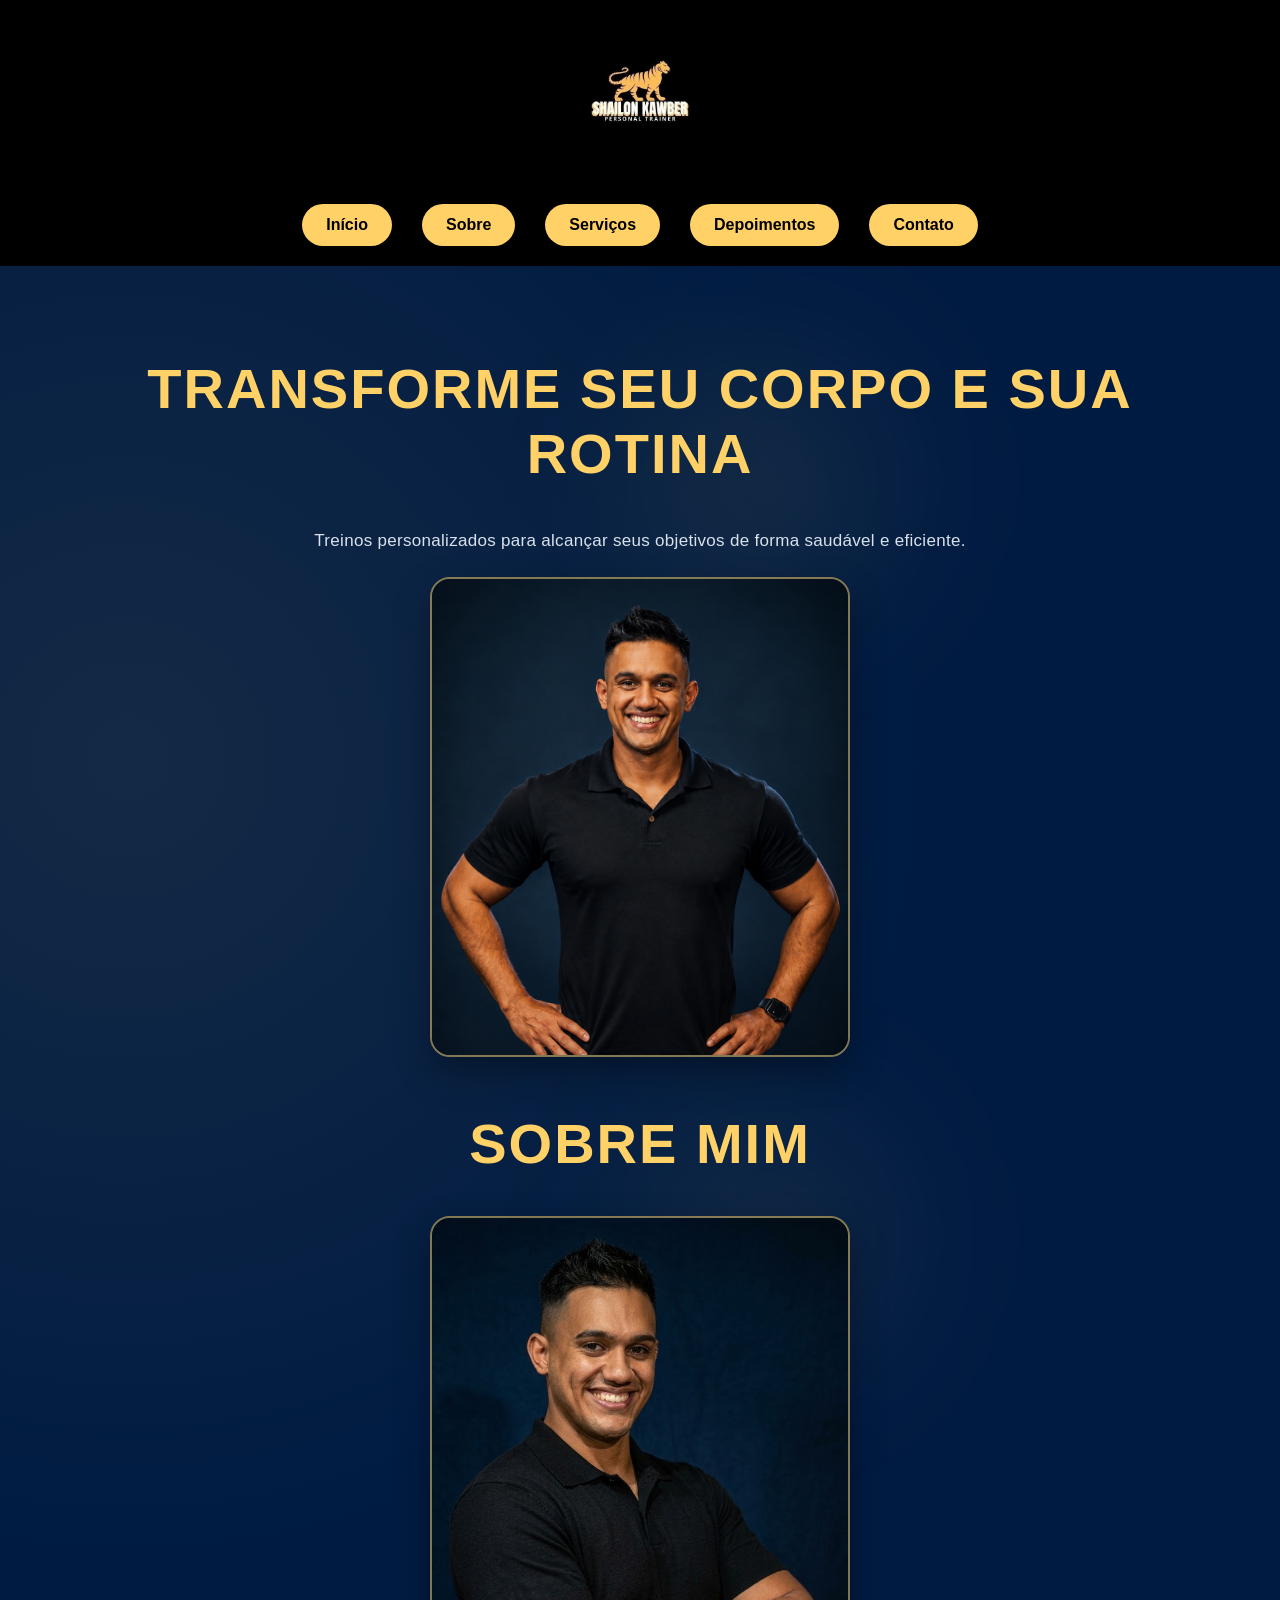
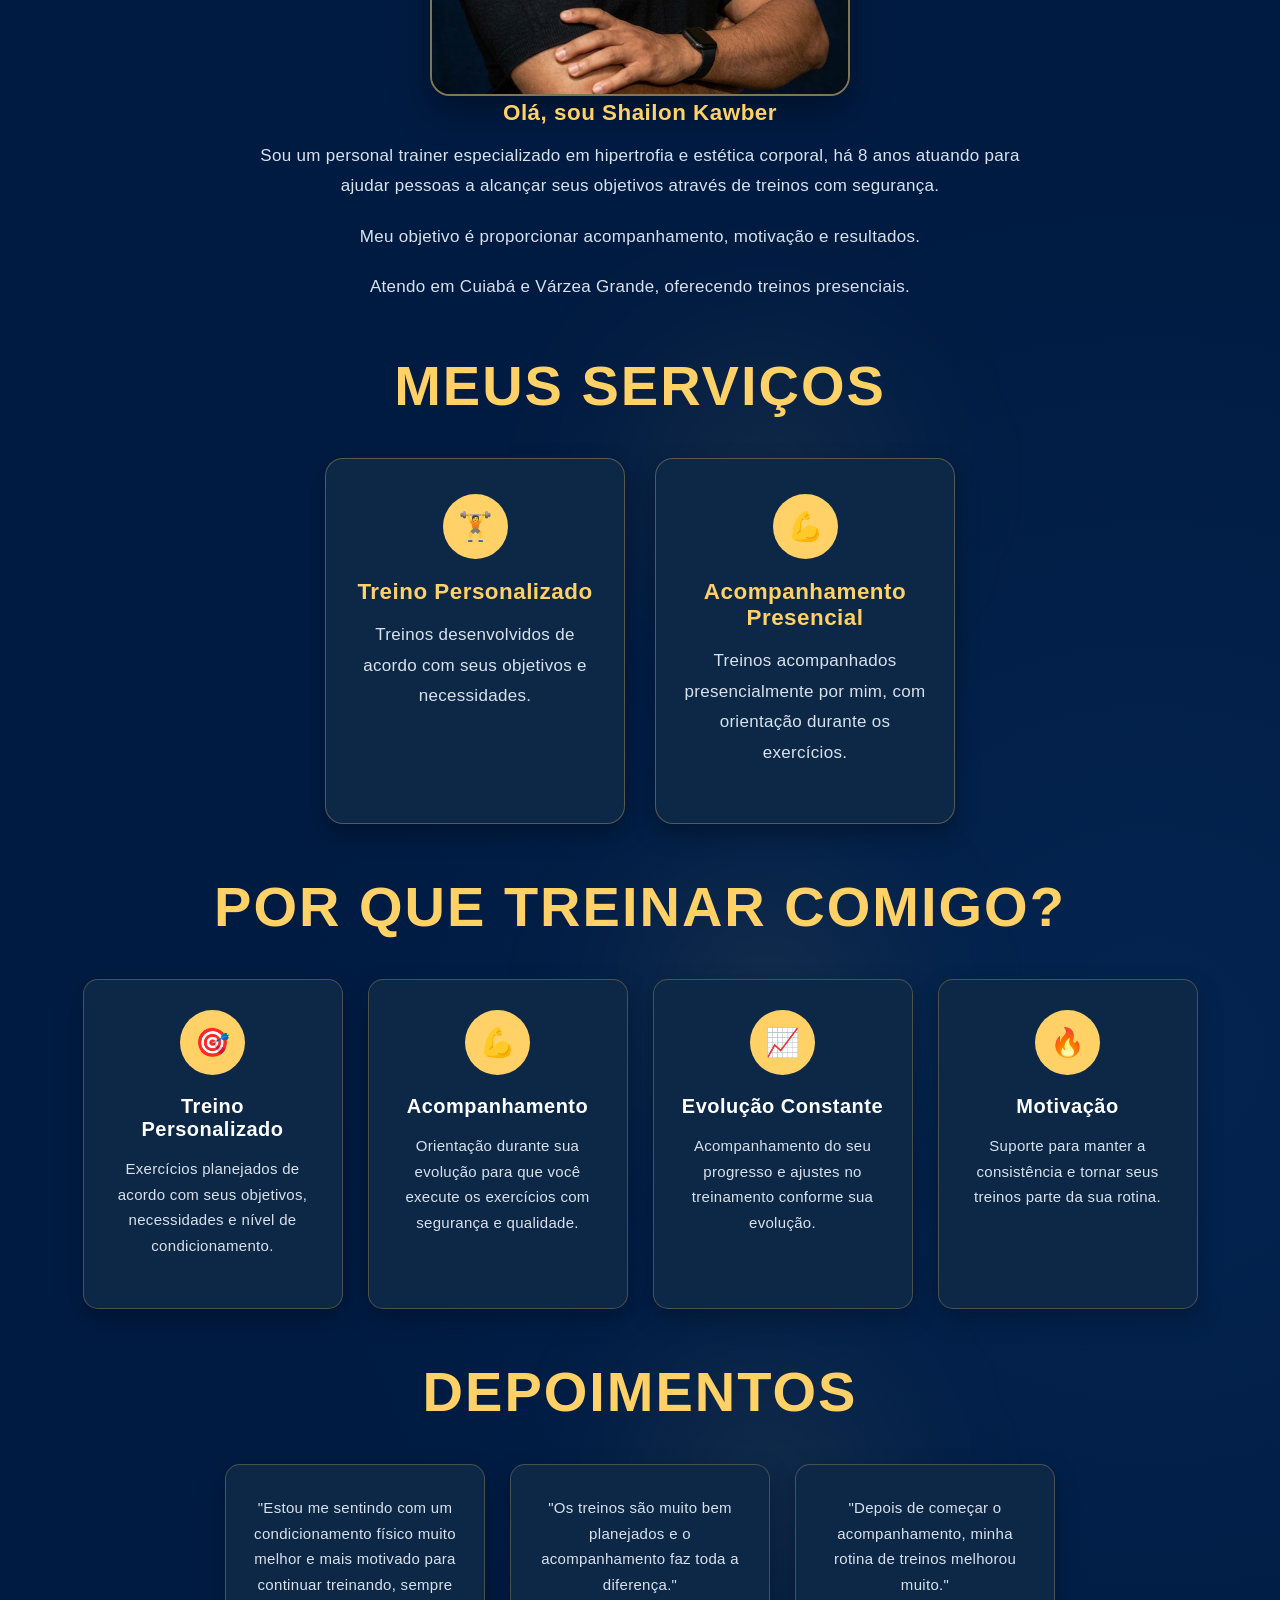
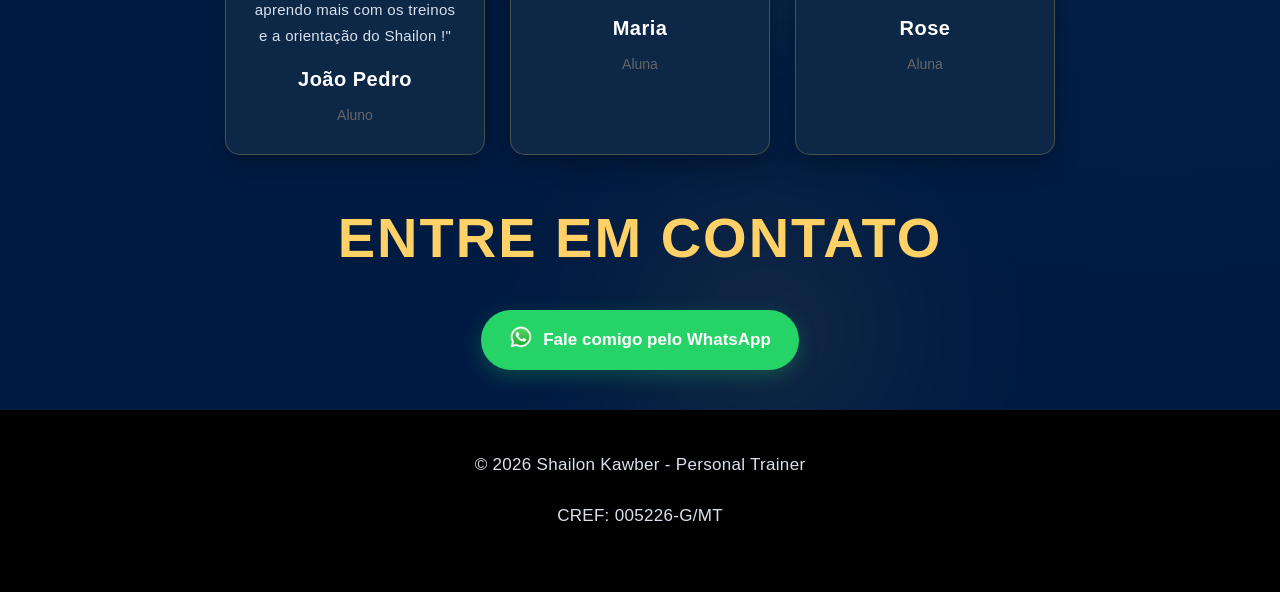
<file: index.html>
<!DOCTYPE html>
<html lang="pt-BR">
  <head>
    <meta charset="UTF-8" />
    <meta name="viewport" content="width=device-width, initial-scale=1.0" />
    <title>Shailon Kawber</title>
    <link rel="icon" type="image/png" href="img/logoshailon.jpg">
    <link rel="stylesheet" href="css/estilo.css" />
  </head>

  <body>
    <header>
      <nav>
        <a href="#inicio">
          <img src="img/logoshailon.jpg" alt="Logo Shailon Kawber" />
        </a>

        <ul>
          <li><a class="botao-menu" href="#inicio">Início</a></li>
          <li><a class="botao-menu" href="#sobre">Sobre</a></li>
          <li><a class="botao-menu" href="#servicos">Serviços</a></li>
          <li><a class="botao-menu" href="#depoimentos">Depoimentos</a></li>
          <li><a class="botao-menu" href="#contato">Contato</a></li>
        </ul>
      </nav>
    </header>

    <main>
      <section id="inicio">
        <div>
          <h2>Transforme seu corpo e sua rotina</h2>
          <p>
            Treinos personalizados para alcançar seus objetivos de forma
            saudável e eficiente.
          </p>
        </div>

        <div class="sobre-conteudo">
          <img src="img/shailon1.png" alt="Personal trainer" />
        </div>
      </section>

      <section id="sobre">
        <h2>Sobre mim</h2>

        <div class="sobre-conteudo">
          <img src="img/shailon2.jpg" alt="Personal trainer" />

          <div>
            <h3>Olá, sou Shailon Kawber</h3>

            <p>
              Sou um personal trainer especializado em hipertrofia e estética
              corporal, há 8 anos atuando para ajudar pessoas a alcançar seus
              objetivos através de treinos com segurança.
            </p>

            <p>
              Meu objetivo é proporcionar acompanhamento, motivação e
              resultados.
            </p>

            <p>
              Atendo em Cuiabá e Várzea Grande, oferecendo treinos presenciais.
            </p>
          </div>
        </div>
      </section>

      <section id="servicos">
        <h2>Meus serviços</h2>

        <div class="servicos-container">
          <article class="card-servico">
            <div class="icone-servico">🏋️</div>

            <h3>Treino Personalizado</h3>

            <p>
              Treinos desenvolvidos de acordo com seus objetivos e necessidades.
            </p>
          </article>

          <article class="card-servico">
            <div class="icone-servico">💪</div>

            <h3>Acompanhamento Presencial</h3>

            <p>
              Treinos acompanhados presencialmente por mim, com orientação
              durante os exercícios.
            </p>
          </article>
        </div>
      </section>

      <section id="beneficios">
        <h2>Por que treinar comigo?</h2>

        <div class="beneficios-container">
          <article class="card-beneficio">
            <span class="icone">🎯</span>
            <h3>Treino Personalizado</h3>
            <p>
              Exercícios planejados de acordo com seus objetivos, necessidades e
              nível de condicionamento.
            </p>
          </article>

          <article class="card-beneficio">
            <span class="icone">💪</span>
            <h3>Acompanhamento</h3>
            <p>
              Orientação durante sua evolução para que você execute os
              exercícios com segurança e qualidade.
            </p>
          </article>

          <article class="card-beneficio">
            <span class="icone">📈</span>
            <h3>Evolução Constante</h3>
            <p>
              Acompanhamento do seu progresso e ajustes no treinamento conforme
              sua evolução.
            </p>
          </article>

          <article class="card-beneficio">
            <span class="icone">🔥</span>
            <h3>Motivação</h3>
            <p>
              Suporte para manter a consistência e tornar seus treinos parte da
              sua rotina.
            </p>
          </article>
        </div>
      </section>

      <section id="depoimentos">
        <h2>Depoimentos</h2>

        <div class="depoimentos-container">
          <article class="card-depoimento">
            <p>
              "Estou me sentindo com um condicionamento físico muito melhor e
              mais motivado para continuar treinando, sempre aprendo mais com os
              treinos e a orientação do Shailon !"
            </p>

            <h3>João Pedro</h3>
            <span>Aluno</span>
          </article>

          <article class="card-depoimento">
            <p>
              "Os treinos são muito bem planejados e o acompanhamento faz toda a
              diferença."
            </p>

            <h3>Maria</h3>
            <span>Aluna</span>
          </article>

          <article class="card-depoimento">
            <p>
              "Depois de começar o acompanhamento, minha rotina de treinos
              melhorou muito."
            </p>

            <h3>Rose</h3>
            <span>Aluna</span>
          </article>
        </div>
      </section>

      <section id="contato">
        <h2>Entre em contato</h2>
        <a
          href="https://wa.me/5565992692150"
          target="_blank"
          class="botao-whatsapp"
        >
          <span><img src="img/WhatsApp.svg.webp" alt="Icone do WhatsApp" /></span>
          Fale comigo pelo WhatsApp
        </a>
      </section>
    </main>

    <footer>
      <p>© 2026 Shailon Kawber - Personal Trainer</p>
      <p>CREF: 005226-G/MT</p>
    </footer>
  </body>
</html>
</file>
<file: css/estilo.css>
* {
    margin: 0;
    padding: 0;
    box-sizing: border-box;
}

html {
    scroll-behavior: smooth;
}
body {
    background:
    radial-gradient(circle at 10% 20%, rgba(255, 209, 102, 0.08), transparent 25%),
    radial-gradient(circle at 90% 70%, rgba(30, 100, 180, 0.12), transparent 30%),
    #071A33;
    margin: 0;
    padding: 0;
    width: 100%;
}



header {
    width: 100%;
    background-color: #000;
    color: white;
    padding: 20px;
}


nav {
    display: flex;
    flex-direction: column;
    align-items: center;
    gap: 20px;
}

nav ul {
    display: flex;
    justify-content: center;
    gap: 30px;
    list-style: none;
}

footer {
    width: 100%;
    background-color: #000;
    color: white;
    padding: 40px 20px;
}

footer div {
    display: flex;
    justify-content: center;
    gap: 20px;
}

nav img {
    width: 160px;
    height: auto;
}

header {
    background-color: #000;
    color: #fff;
}

footer {
    background-color: #000;
    color: #fff;
    text-align: center;
    padding: 40px 20px;
}

.logo {
    background: none;
    padding: 0;
    border: none;
}

.logo img {
    width: 120px;
    height: auto;
    display: block;
}

.botao-menu {
    background-color: #FFD166;
    color: rgb(0, 0, 0);
    padding: 12px 24px;
    border-radius: 25px;
    text-decoration: none;
    font-weight: bold;
    display: inline-block;
    transition: 0.3s;
    font-family: Arial, sans-serif;
}

.botao-menu:hover {
    background-color: #0011ff;
    color: black;
}

main {
    max-width: 1200px;
    margin: 0 auto;
    padding: 40px 20px;
    text-align: center;
}

h2 {
    color: #FFD166;
    font-size: 3.5rem;
    text-align: center;
    text-transform: uppercase;
    letter-spacing: 2px;
    font-weight: 800;
    margin-top: 50px;
    margin-bottom: 40px;
    font-family: "Trebuchet MS", sans-serif;
}

h3 {
    color: #FFD166;
    font-size: 1.4rem;
    font-weight: 700;
    margin-bottom: 15px;
    letter-spacing: 0.5px;
    font-family: "Trebuchet MS", sans-serif;
}

body {
    background-color: #001b42;
    color: white;
}

header,
footer {
    background-color: #000;
    color: white;
    border: none;
}

.depoimentos-container {
    display: flex;
    justify-content: center;
    align-items: stretch;
    gap: 25px;
    flex-wrap: wrap;
}

.card-depoimento {
    background: #0D2747;
    width: 260px;
    padding: 30px 25px;
    border-radius: 15px;
    border: 1px solid rgba(255, 209, 102, 0.25);
    box-shadow: 0 10px 25px rgba(0, 0, 0, 0.25);
    transition: all 0.3s ease;
    font-family: Arial, sans-serif;
}

.card-depoimento:hover {
    transform: translateY(-10px);
    border-color: #FFD166;
    box-shadow: 0 15px 35px rgba(255, 209, 102, 0.15);
}

.card-depoimento p {
    color: #D9E2EC;
    font-size: 15px;
    line-height: 1.7;
}

.card-depoimento h3 {
    color: #FFFFFF;
    font-size: 20px;
    margin-bottom: 15px;
}

.card-depoimento span {
    color: #666;
    font-size: 14px;
}

.botao-agendar {
    display: inline-block;
    background-color: #15ff00;
    color: #071A33;
    padding: 15px 30px;
    border-radius: 30px;
    text-decoration: none;
    font-size: 18px;
    font-weight: bold;
    margin-top: 20px;
    transition: all 0.3s ease;
    box-shadow: 0 5px 15px rgba(0, 0, 0, 0.3);
}

.botao-agendar:hover {
    background-color: #FFD166;
    color: #071A33;
    transform: translateY(-4px);
    box-shadow: 0 8px 20px rgba(0, 0, 0, 0.4);
}

p {
    color: #D9E2EC;
    font-family: Arial, sans-serif;
    font-size: 17px;
    line-height: 1.8;
    font-weight: 400;
    letter-spacing: 0.3px;
    margin: 0 auto 20px;
    max-width: 800px;
}

main section {
    animation: aparecer 0.8s ease;
}

section {
    position: relative;
}

section::before {
    content: "";
    position: absolute;
    width: 250px;
    height: 250px;
    background: rgba(255, 209, 102, 0.08);
    border-radius: 50%;
    filter: blur(80px);
    z-index: -1;
}

@keyframes aparecer {
    from {
        opacity: 0;
        transform: translateY(30px);
    }

    to {
        opacity: 1;
        transform: translateY(0);
    }
}

.sobre-conteudo img {
    width: 100%;
    max-width: 420px;
    height: 480px;
    object-fit: cover;
    object-position: center;
    object-position: center top;
    border-radius: 20px;
    border: 2px solid rgba(255, 209, 102, 0.5);
    box-shadow: 0 15px 35px rgba(0, 0, 0, 0.35);
    transition: all 0.4s ease;

}

.sobre-conteudo img:hover {
    transform: scale(1.03);
    border-color: #FFD166;
    box-shadow: 0 15px 40px rgba(255, 209, 102, 0.2);
}

#beneficios {
    text-align: center;
}

#beneficios .subtitulo {
    color: #D9E2EC;
    font-size: 17px;
    margin-bottom: 40px;
}

.beneficios-container {
    display: flex;
    justify-content: center;
    align-items: stretch;
    gap: 25px;
    flex-wrap: wrap;
}

.card-beneficio {
    background: #0D2747;
    width: 260px;
    padding: 30px 25px;
    border-radius: 15px;
    border: 1px solid rgba(255, 209, 102, 0.25);
    box-shadow: 0 10px 25px rgba(0, 0, 0, 0.25);
    transition: all 0.3s ease;
    font-family: Arial, sans-serif;
}

.card-beneficio:hover {
    transform: translateY(-10px);
    border-color: #FFD166;
    box-shadow: 0 15px 35px rgba(255, 209, 102, 0.15);
}

.icone {
    display: flex;
    align-items: center;
    justify-content: center;

    width: 65px;
    height: 65px;

    margin: 0 auto 20px;

    background: #FFD166;
    border-radius: 50%;

    font-size: 28px;

    transition: 0.3s;
}

.card-beneficio:hover .icone {
    transform: scale(1.1);
    box-shadow: 0 0 20px rgba(255, 209, 102, 0.5);
}

.card-beneficio h3 {
    color: #FFFFFF;
    font-size: 20px;
    margin-bottom: 15px;
}

.card-beneficio p {
    color: #D9E2EC;
    font-size: 15px;
    line-height: 1.7;
}

#servicos {
    text-align: center;
}

.servicos-container {
    display: flex;
    justify-content: center;
    align-items: stretch;
    gap: 30px;
    flex-wrap: wrap;
    margin-top: 40px;
}

.card-servico {
    width: 300px;
    padding: 35px 25px;

    background-color: #0D2747;

    border: 1px solid rgba(255, 209, 102, 0.3);
    border-radius: 18px;

    box-shadow: 0 10px 25px rgba(0, 0, 0, 0.3);

    transition: all 0.3s ease;
}

.card-servico:hover {
    transform: translateY(-10px);

    border-color: #FFD166;

    box-shadow: 0 15px 35px rgba(255, 209, 102, 0.2);
}

.icone-servico {
    width: 65px;
    height: 65px;

    margin: 0 auto 20px;

    display: flex;
    justify-content: center;
    align-items: center;

    background-color: #FFD166;
    border-radius: 50%;

    font-size: 28px;

    transition: 0.3s;
}

.card-servico:hover .icone-servico {
    transform: scale(1.1);
    box-shadow: 0 0 20px rgba(255, 209, 102, 0.5);
}

.botao-whatsapp {
    display: inline-flex;
    align-items: center;
    justify-content: center;
    gap: 10px;

    background-color: #25D366;
    color: #FFFFFF;

    padding: 15px 28px;

    border-radius: 30px;

    text-decoration: none;

    font-family: "Trebuchet MS", sans-serif;
    font-size: 17px;
    font-weight: 700;

    box-shadow: 0 6px 20px rgba(37, 211, 102, 0.25);

    transition: all 0.3s ease;
}

.botao-whatsapp span {
    font-size: 22px;
    transition: transform 0.3s ease;
}

.botao-whatsapp:hover span {
    transform: scale(1.2) rotate(-5deg);
}

.botao-whatsapp img {
    width: 24px;
    height: 24px;
    object-fit: contain;
}


.pagina-404 {
    min-height: 100vh;
    background:
        radial-gradient(
            circle at top,
            rgba(255, 209, 102, 0.10),
            transparent 40%
        ),
        #071A33;

    display: flex;
    align-items: center;
    justify-content: center;
    padding: 25px;
}

.erro-container {
    max-width: 650px;
    text-align: center;
}

.erro-codigo {
    font-size: clamp(100px, 20vw, 180px);
    font-weight: 900;
    line-height: 1;
    color: #FFD166;
    text-shadow: 0 0 35px rgba(255, 209, 102, 0.2);
    margin-bottom: 20px;
}

.erro-container h1 {
    color: #FFFFFF;
    font-size: clamp(28px, 5vw, 42px);
    margin-bottom: 20px;
}

.erro-descricao {
    color: #D9E2EC;
    font-size: 17px;
    line-height: 1.8;
    margin-bottom: 30px;
}

.erro-extra {
    color: #9BAFC7;
    margin-top: 30px;
    font-size: 14px;
}
</file>
